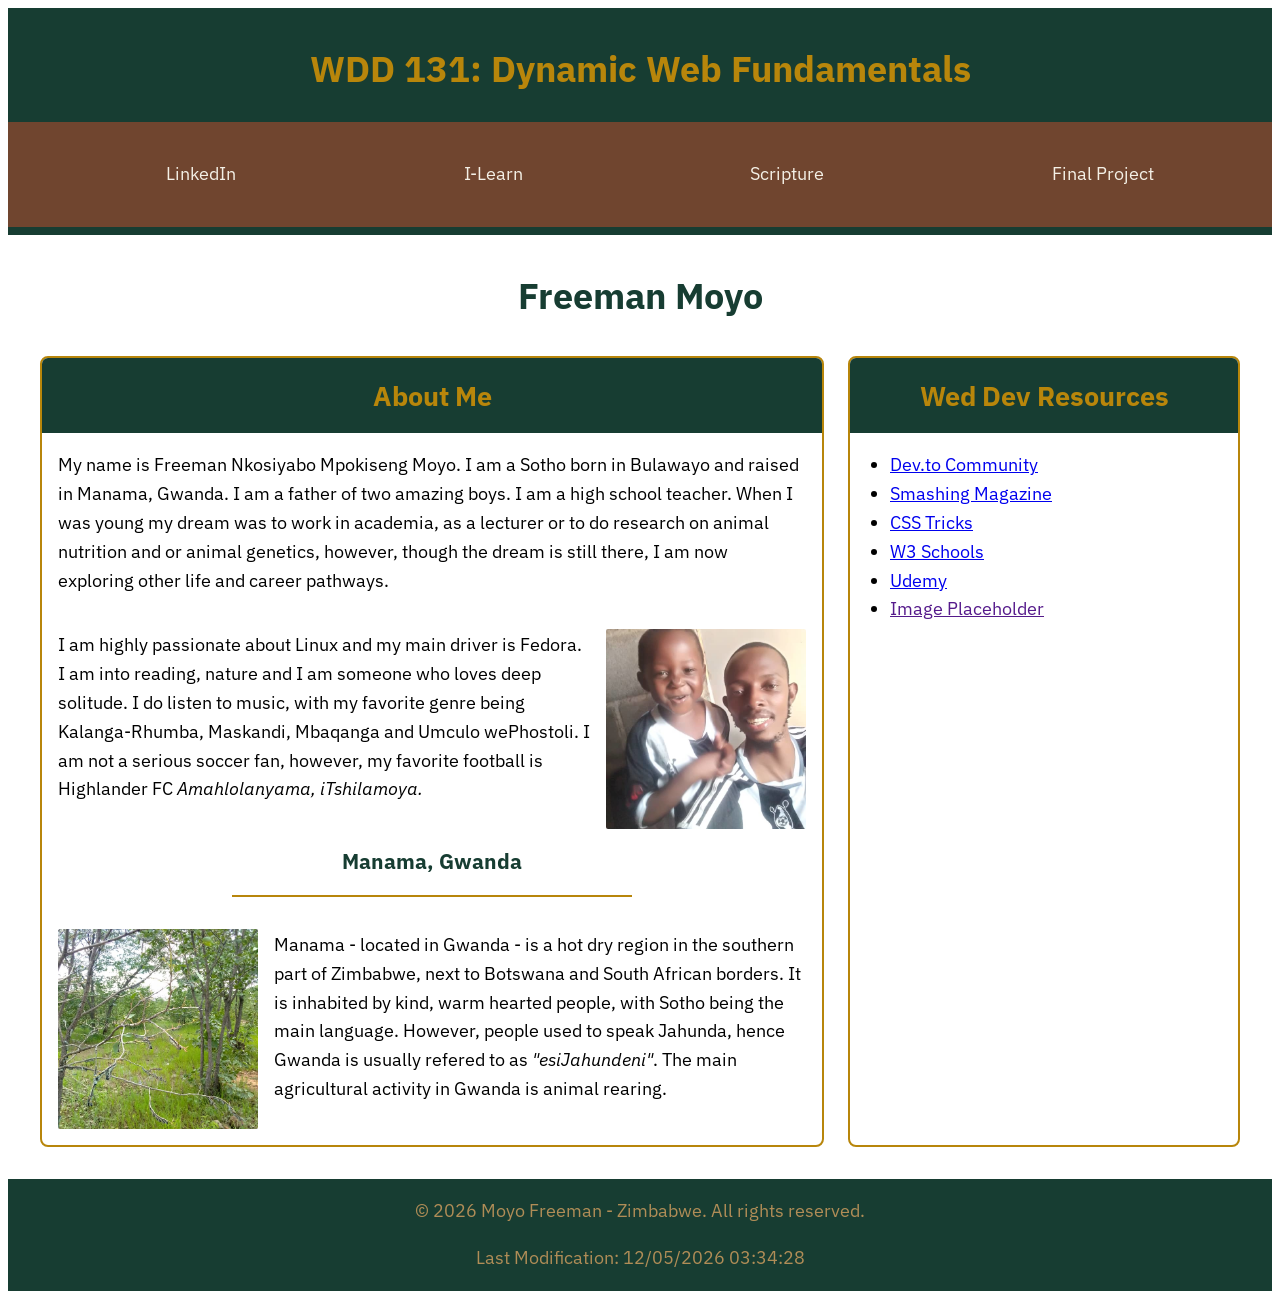
<file: index.html>
<!DOCTYPE html>
<html lang="en">

<head>
    <meta charset="UTF-8">
    <meta name="viewport" content="width=device-width, initial-scale=1.0">
    <link rel="preconnect" href="https://fonts.googleapis.com">
    <link rel="preconnect" href="https://fonts.gstatic.com" crossorigin>
    <link
        href="https://fonts.googleapis.com/css2?family=Cormorant+Garamond:ital,wght@0,300..700;1,300..700&family=IBM+Plex+Sans:ital,wght@0,100..700;1,100..700&display=swap"
        rel="stylesheet">
    <title>WDD 131 - Dynamic Web Fundamentals - Freeman Moyo</title>
    <meta name="author" content="Freeman Moyo">
    <meta name="description"
        content="WDD 131 Dynamic Web Fundamentals, my wdd131 course landing page, to demonstrate my prerequisite knowledge by applying HTML and CSS">
    
    <meta property="og:url" content="https://moyofreeman.github.io/wdd131/">
    <link rel="stylesheet" href="styles/base.css">
    <script src="scripts/getdates.js" defer></script>
</head>

<body>
    <header>
        <!-- <h1 contenteditable>WDD 131: Dynamic Web Fundamentals</h1> -->
        <span id="course-title">WDD 131: Dynamic Web Fundamentals</span>
        <nav class="navigation">
            <ul>
                <li><a href="https://www.linkedin.com/in/freemanmoyo/">LinkedIn</a></li>
                <li><a href="https://byupw.instructure.com/">I-Learn</a></li>
                <li><a href="https://www.churchofjesuschrist.org/study/scriptures">Scripture</a></li>
                <li><a href="">Final Project</a></li>
            </ul>
        </nav>
    </header>

    <main>
        <h1 id="toptext">Freeman Moyo</h1>
        <section class="card" id="leftcard">
            <h2 class="cardheader">About Me</h2>
            <p class="aboutme">My name is Freeman Nkosiyabo Mpokiseng Moyo. I am a Sotho born in Bulawayo and raised in
                Manama, Gwanda. I am a father of two amazing boys. I am a high school teacher. When I was young my dream
                was to work in academia, as a lecturer or to do research on animal nutrition and or animal genetics,
                however, though the dream is still there, I am now exploring other life and career pathways.</em></p>
            <div>
                <img id="imageme" class="aboutmeimage" src="images/aboutme.png" alt="Photo of Freeman">
                <p class="aboutme">I am highly passionate about Linux and my main driver is Fedora. I am into reading,
                    nature and I am someone who loves deep solitude. I do listen to music, with my favorite genre being
                    Kalanga-Rhumba, Maskandi, Mbaqanga and Umculo wePhostoli. I am not a serious soccer fan, however, my
                    favorite football is Highlander FC <em>Amahlolanyama, iTshilamoya.</em></p>
            </div>

            <h3 id="gwandahead">Manama, Gwanda</h3>
            <hr class="card-divider">
            <div>
                <img id="imagegwanda" class="aboutmeimage" src="images/aboutgwanda.png"
                    alt="Photo of Gwanda vegetation">
                <p id="gwandatext">Manama - located in Gwanda - is a hot dry region in the southern part of Zimbabwe,
                    next to Botswana and South African borders. It is inhabited by kind, warm hearted people, with Sotho
                    being the main language. However, people used to speak Jahunda, hence Gwanda is usually refered to
                    as <em>"esiJahundeni"</em>. The main agricultural activity in Gwanda is animal rearing.</p>

            </div>

        </section>
        <section class="card" id="rightcard">
            <h2 class="cardheader">Wed Dev Resources</h2>
            <ul>
                <li><a href="https://dev.to/">Dev.to Community</a></li>
                <li><a href="https://www.smashingmagazine.com/">Smashing Magazine</a></li>
                <li><a href="https://css-tricks.com/">CSS Tricks</a></li>
                <li><a href="https://www.w3schools.com/">W3 Schools</a></li>
                <li><a
                        href="https://www.udemy.com/?srsltid=AYCX9vJYKmhzTNHKmV74Q5gPiL6qBGZnXeNu8MbHEaTBcTyTEj32yIx-">Udemy</a>
                </li>
                <li><a href="">Image Placeholder</a></li>
            </ul>
        </section>
    </main>

    <footer>
        <p>&copy; <span id="year"></span> Moyo Freeman - Zimbabwe. All rights reserved.</p>
        <p id="lastModified"></p>
    </footer>
</body>

</html>
</file>
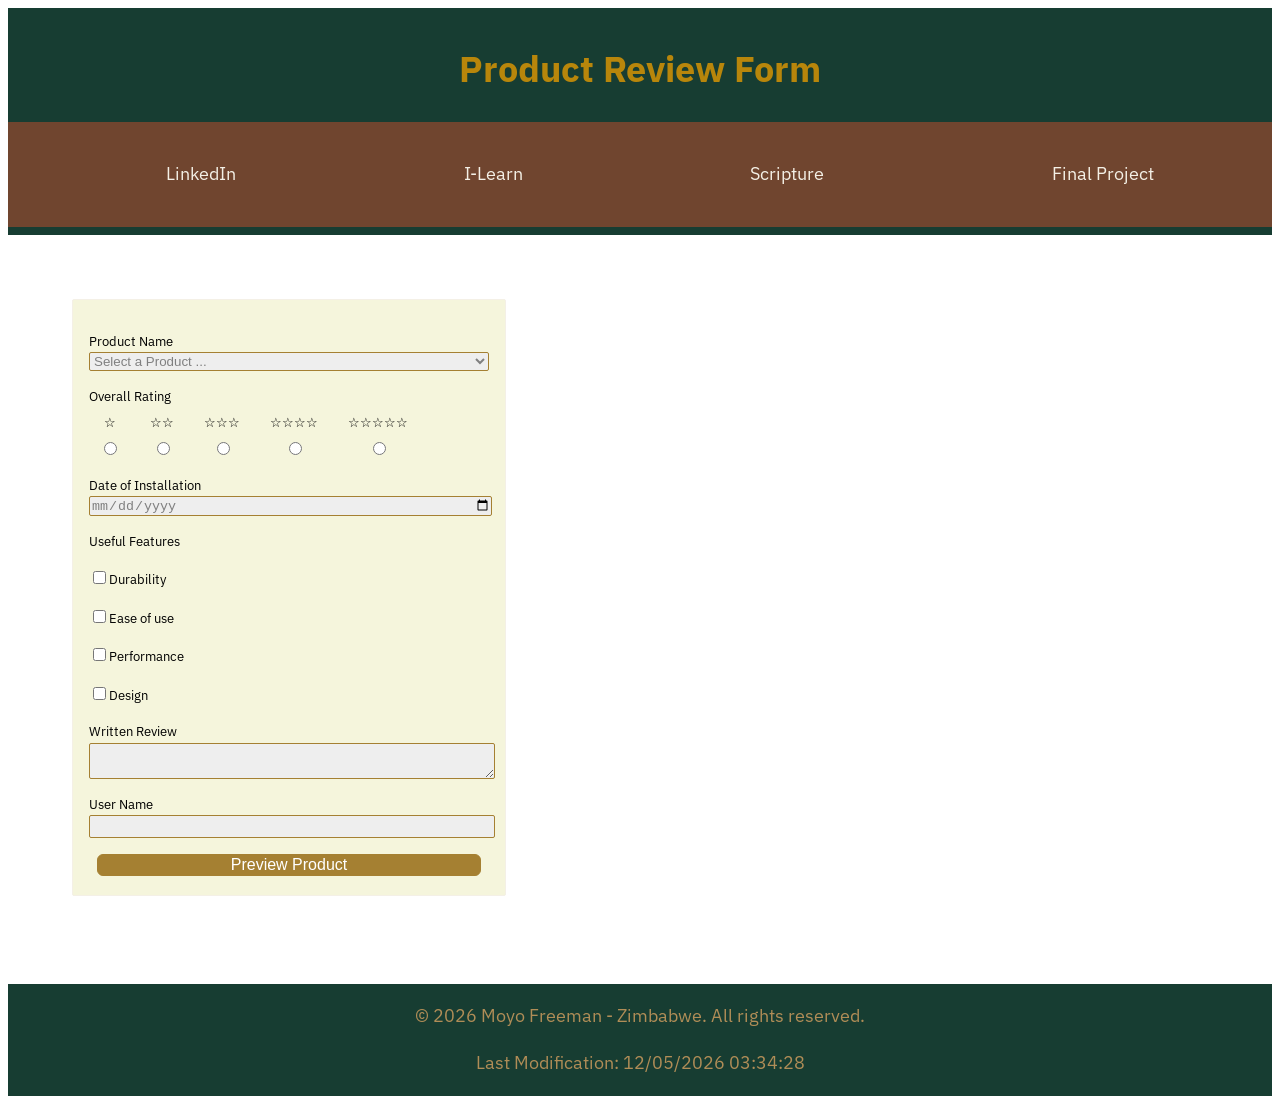
<file: form.html>
<!DOCTYPE html>
<html lang="en">

<head>
    <meta charset="UTF-8">
    <meta name="viewport" content="width=device-width, initial-scale=1.0">
    <link rel="preconnect" href="https://fonts.googleapis.com">
    <link rel="preconnect" href="https://fonts.gstatic.com" crossorigin>
    <link
        href="https://fonts.googleapis.com/css2?family=Cormorant+Garamond:ital,wght@0,300..700;1,300..700&family=IBM+Plex+Sans:ital,wght@0,100..700;1,100..700&display=swap"
        rel="stylesheet">
    <title>Product Review Page</title>
    <meta name="author" content="Freeman Moyo">
    <meta name="description"
        content="Submit a product review, rate its performance, record installation details, and share useful features and feedback.">

    <meta property="og:url" content="https://moyofreeman.github.io/wdd131/">
    <link rel="stylesheet" href="styles/base.css">
    <script src="scripts/getdates.js" defer></script>
    <script src="scripts/formscript.js" defer></script>
</head>

<body>
    <header>
        <!-- <h1 contenteditable>WDD 131: Dynamic Web Fundamentals</h1> -->
        <h1 id="course-title">Product Review Form</h1>
        <nav class="navigation">
            <ul>
                <li><a href="https://www.linkedin.com/in/freemanmoyo/">LinkedIn</a></li>
                <li><a href="https://byupw.instructure.com/">I-Learn</a></li>
                <li><a href="https://www.churchofjesuschrist.org/study/scriptures">Scripture</a></li>
                <li><a href="">Final Project</a></li>
            </ul>
        </nav>
    </header>
    <main>
        <form method="get" action="review.html" id="reviewform">
            <label for="productName">Product Name</label>
            <select id="productName" name="product" required>
                <option value="" disabled selected>Select a Product ...</option>

            </select>


            <label>Overall Rating</label>
            <div class="stars">
                <label for="onestar">
                    <input type="radio" id="onestar" name="stars" value="1" required>
                    <span>&star;</span>
                </label>
                <label for="twostar">
                    <input type="radio" id="twostar" name="stars" value="2" required>
                    <span>&star;&star;</span>
                </label>
                <label for="threestar">
                    <input type="radio" id="threestar" name="stars" value="3" required>
                    <span>&star;&star;&star;</span>
                </label>
                <label for="fourstar">
                    <input type="radio" id="fourstar" name="stars" value="4" required>
                    <span>&star;&star;&star;&star;</span>
                </label>
                <label for="fivestar">
                    <input type="radio" id="fivestar" name="stars" value="5" required>
                    <span>&star;&star;&star;&star;&star;</span>
                </label>
            </div>
            <label>Date of Installation<input type="date" id="date" name="date" required></label>

            <label>Useful Features</label>
            <label><input type="checkbox" name="durable" id="durable" value="yes">Durability</label>
            <label><input type="checkbox" name="ease" id="ease" value="yes">Ease of use</label>
            <label><input type="checkbox" name="performance" id="performance" value="yes">Performance</label>
            <label><input type="checkbox" name="design" id="design" value="yes">Design</label>

            <label for="review">Written Review</label>
            <textarea id="review" name="review"></textarea>

            <label>User Name<input type="text" id="username" name="username"></label>

            <input type="submit" id="submit" value="Preview Product">

        </form>
    </main>
    <footer>
        <p>&copy; <span id="year"></span> Moyo Freeman - Zimbabwe. All rights reserved.</p>
        <p id="lastModified"></p>
    </footer>
</body>

</html>
</file>
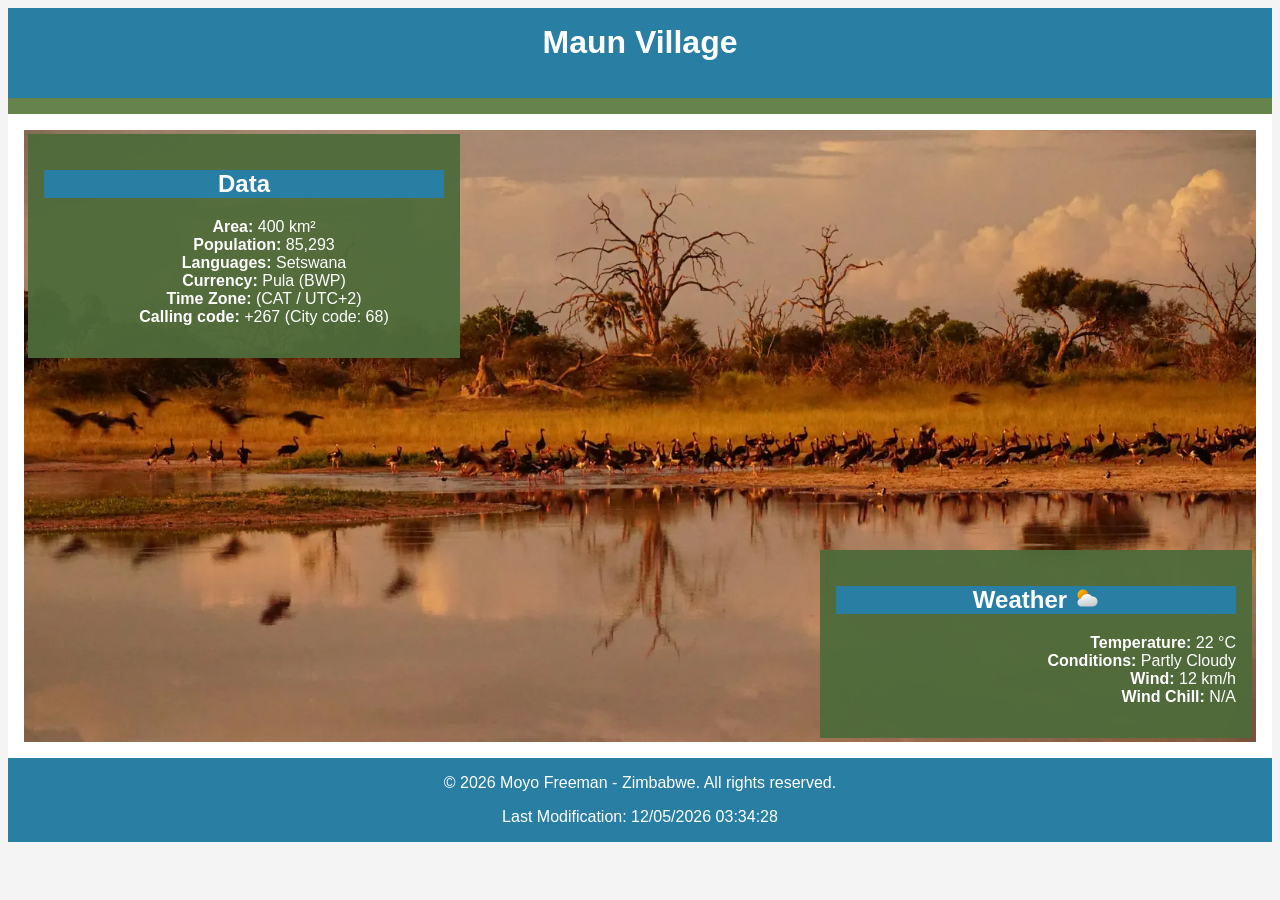
<file: place.html>
<!DOCTYPE html>
<html lang="en">
<head>
    <meta charset="UTF-8">
    <meta name="viewport" content="width=device-width, initial-scale=1.0">

    <title>Maun - Botswana</title>

    <meta name="author" content="Freeman Moyo">
    <meta name="description" content="Maun, Botswana: gateway to the Okavango Delta. Key facts about the village, including area, population, languages, currency and current weather.">

    <link rel="stylesheet" href="styles/place.css">

    <script src="scripts/place.js" defer></script>
    <script src="scripts/getdates.js" defer></script>
</head>
<body>
    <header>
        <h1>Maun Village</h1>
    </header>
    <main>

    <div id="heroimage">
  <picture>
    <source media="(max-width: 600px)"
            srcset="images/maun-small-400.webp 400w,
                    images/maun-small.webp 801w"
            sizes="100vw"
            width="801" height="1001">
    <img src="images/maun-large-1200.webp"
         srcset="images/maun-large-800.webp 800w,
                 images/maun-large-1200.webp 1200w,
                 images/maun-large-1600.webp 1600w"
         sizes="100vw"
         width="1200" height="595"
         fetchpriority="high"
         alt="Image of Maun, Okavango Delta at evening">
  </picture>
</div>




        
        <div id="data" class="information">
    <h2>Data</h2>
    <ul>
        <li><strong>Area:</strong> 400 km²</li>
        <li><strong>Population:</strong> 85,293</li>
        <li><strong>Languages:</strong> Setswana</li>
        <li><strong>Currency:</strong> Pula (BWP)</li>
        <li><strong>Time Zone:</strong> (CAT / UTC+2)</li>
        <li><strong>Calling code:</strong> +267 (City code: 68)</li>
    </ul>
</div>
        <div id="weather" class="information">
            <h2>Weather</h2>
            <picture>
                <source srcset="images/weather-small.svg" media="(max-width: 600px)">
                <img src="images/weather.svg" alt="Partly cloudy">
            </picture>
            
    <ul>
        <li><strong>Temperature:</strong> <span id="temp">22</span> &deg;C</li>
        <li><strong>Conditions:</strong> <span id="condition">Partly Cloudy</span></li>
        <li><strong>Wind:</strong> <span id="wind">12</span> km/h</li>
        <li><strong>Wind Chill:</strong> <span id="windchill">N/A</span></li>
    </ul>
</div>
    </main>
    <footer>
        <p>&copy; <span id="year"></span> Moyo Freeman - Zimbabwe. All rights reserved.</p>
        <p id="lastModified"></p>
    </footer>
</body>
</html>
</file>
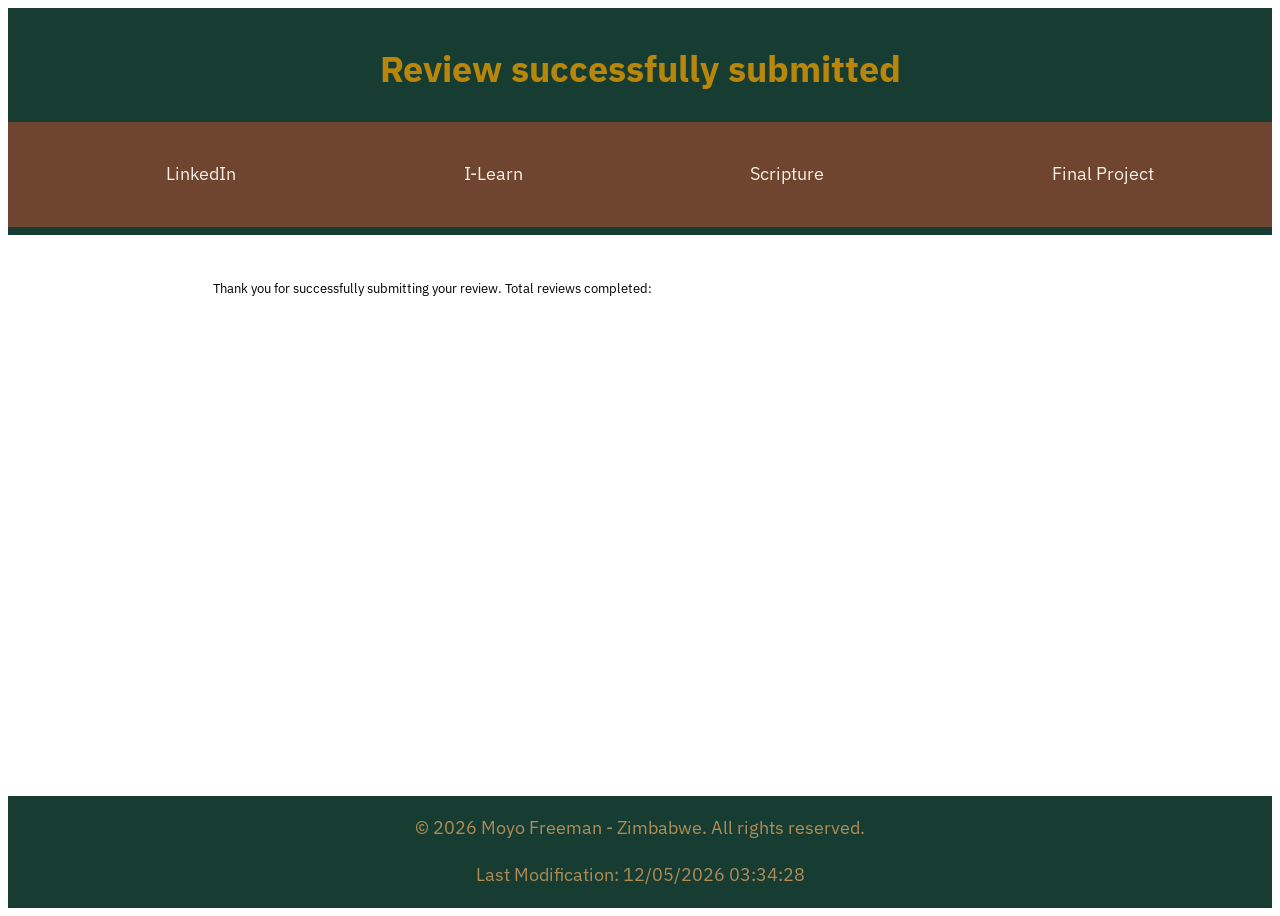
<file: review.html>
<!DOCTYPE html>
<html lang="en">

<head>
    <meta charset="UTF-8">
    <meta name="viewport" content="width=device-width, initial-scale=1.0">
    <link rel="preconnect" href="https://fonts.googleapis.com">
    <link rel="preconnect" href="https://fonts.gstatic.com" crossorigin>
    <link
        href="https://fonts.googleapis.com/css2?family=Cormorant+Garamond:ital,wght@0,300..700;1,300..700&family=IBM+Plex+Sans:ital,wght@0,100..700;1,100..700&display=swap"
        rel="stylesheet">
    <title>Product Review Page</title>
    <meta name="author" content="Freeman Moyo">
    <meta name="description" content="Product Review Form">

    <meta property="og:url" content="https://moyofreeman.github.io/wdd131/">
    <link rel="stylesheet" href="styles/base.css">
    <script src="scripts/getdates.js" defer></script>
    <script src="scripts/formscript.js" defer></script>
</head>

<body>
    <header>
        <!-- <h1 contenteditable>WDD 131: Dynamic Web Fundamentals</h1> -->
        <span id="course-title">Review successfully submitted</span>
        <nav class="navigation">
            <ul>
                <li><a href="https://www.linkedin.com/in/freemanmoyo/">LinkedIn</a></li>
                <li><a href="https://byupw.instructure.com/">I-Learn</a></li>
                <li><a href="https://www.churchofjesuschrist.org/study/scriptures">Scripture</a></li>
                <li><a href="">Final Project</a></li>
            </ul>
        </nav>
    </header>
    <main>
        <p id="reviewParagraph">Thank you for successfully submitting your review. Total reviews completed: <span
                id="reviews"></span></p>
    </main>
    <footer>
        <p>&copy; <span id="year"></span> Moyo Freeman - Zimbabwe. All rights reserved.</p>
        <p id="lastModified"></p>
    </footer>
</body>

</html>
</file>
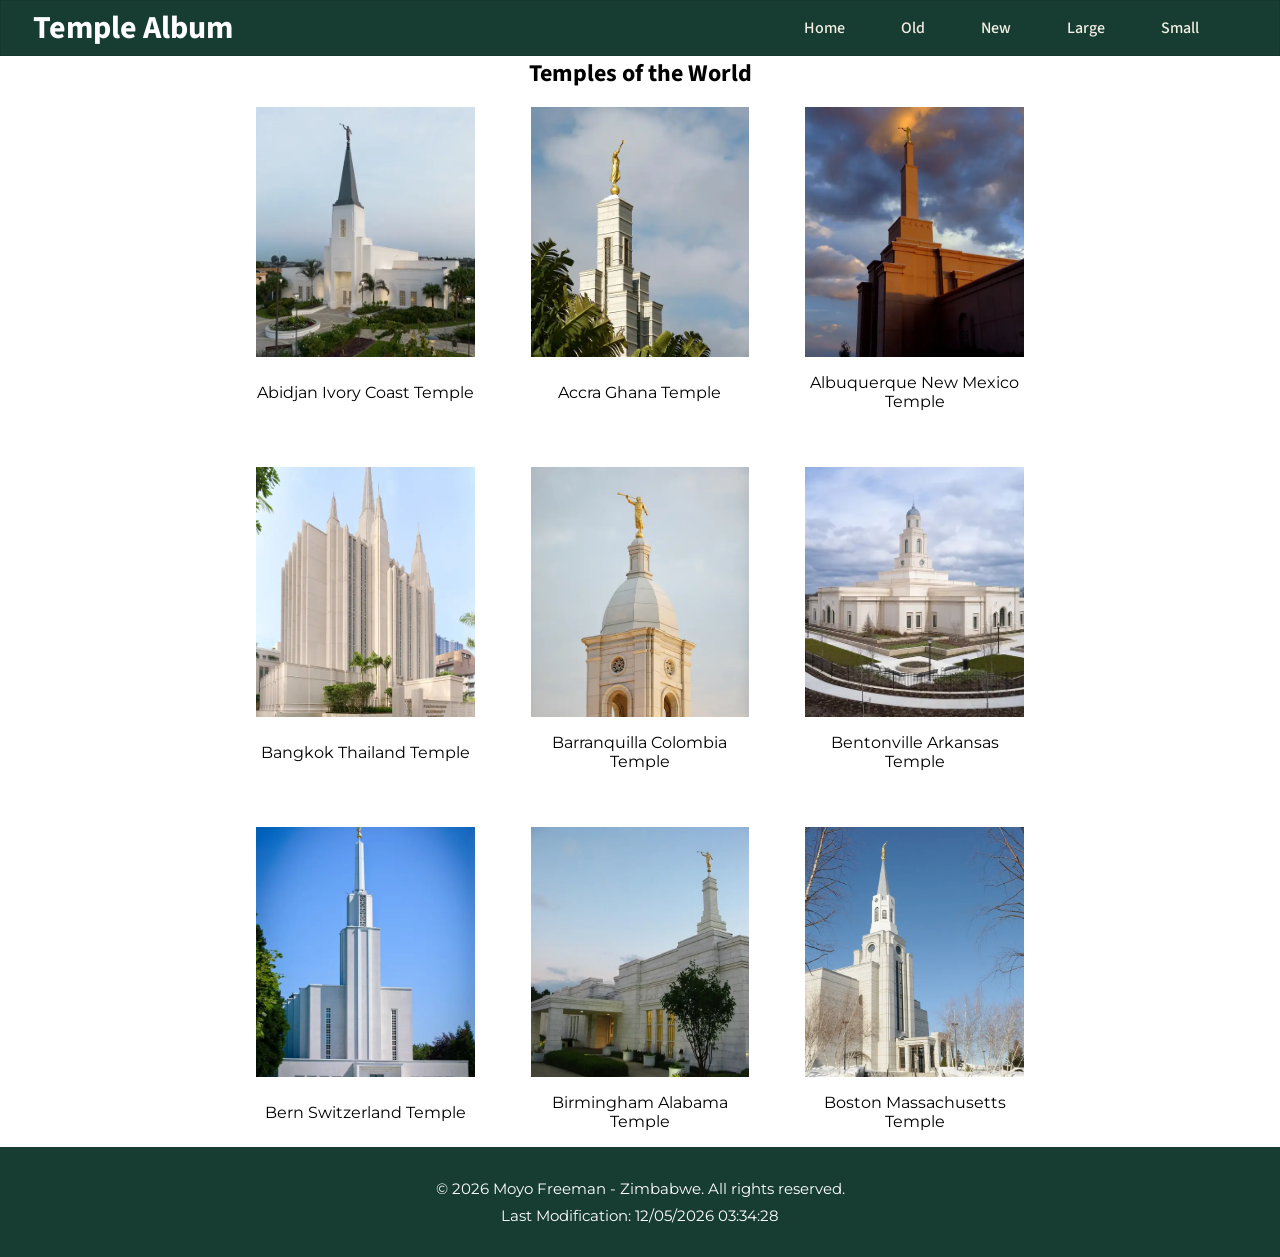
<file: temples.html>
<!DOCTYPE html>
<html lang="en">

<head>
    <meta charset="UTF-8">
    <meta name="viewport" content="width=device-width, initial-scale=1.0">
    <link rel="preconnect" href="https://fonts.googleapis.com">
    <link rel="preconnect" href="https://fonts.gstatic.com" crossorigin>

    <link
        href="https://fonts.googleapis.com/css2?family=Montserrat:wght@400;500;600;700&family=Source+Sans+3:wght@400;500;600;700&display=swap"
        rel="stylesheet">


    <link rel="stylesheet" href="styles/temples.css">
    <link rel="stylesheet" href="styles/temples-large.css">
    <title>Temple Album</title>
    <meta name="description" content="Explore a collection of Latter-day Saint temples from around the world, showcasing their unique architectural beauty and structures across different continents.">
    <meta name="author" content="Freeman Moyo">

    <script src="scripts/temples.js" defer></script>
    <script src="scripts/getdates.js" defer></script>
</head>

<body>
    <header>
        <h1>Temple Album</h1>
        <button id="menu-button" aria-label="Open Menu">&#9776;</button>
        <nav class="navbar">
            <ul class="nav-links">
                <li><a href="temples.html" class="active">Home</a></li>
                <li><a href="#">Old</a></li>
                <li><a href="#">New</a></li>
                <li><a href="#">Large</a></li>
                <li><a href="#">Small</a></li>
            </ul>
        </nav>
    </header>

    <main>
        <h2>Temples of the World</h2>
        <div id="temples">

        <figure>
            <img src="images/abidjan_ivory_coast.webp" alt="Abidjan Ivory Coast Temple">
            <figcaption>Abidjan Ivory Coast Temple</figcaption>
        </figure>

        <figure>
            <img src="images/accra_ghana.webp" alt="Accra Ghana Temple">
            <figcaption>Accra Ghana Temple</figcaption>
        </figure>

        <figure>
            <img src="images/albuquerque.webp" alt="Albuquerque New Mexico Temple">
            <figcaption>Albuquerque New Mexico Temple</figcaption>
        </figure>

        <figure>
            <img src="images/bangkok_thailand.webp" alt="Bangkok Thailand Temple">
            <figcaption>Bangkok Thailand Temple</figcaption>
        </figure>

        <figure>
            <img src="images/barranquilla_colombia.webp" alt="Barranquilla Colombia Temple">
            <figcaption>Barranquilla Colombia Temple</figcaption>
        </figure>

        <figure>
            <img src="images/bentonville_arkansas.webp" alt="Bentonville Arkansas Temple">
            <figcaption>Bentonville Arkansas Temple</figcaption>
        </figure>

        <figure>
            <img src="images/bern_switzerland.webp" alt="Bern Switzerland Temple">
            <figcaption>Bern Switzerland Temple</figcaption>
        </figure>

        <figure>
            <img src="images/birmingham.webp" alt="Birmingham Alabama Temple">
            <figcaption>Birmingham Alabama Temple</figcaption>
        </figure>

        <figure>
            <img src="images/boston.webp" alt="Boston Massachusetts Temple">
            <figcaption>Boston Massachusetts Temple</figcaption>
        </figure>
        </div>
    </main>

    <footer>
        <p>&copy; <span id="year"></span> Moyo Freeman - Zimbabwe. All rights reserved.</p>
        <p id="lastModified"></p>
    </footer>
</body>

</html>
</file>
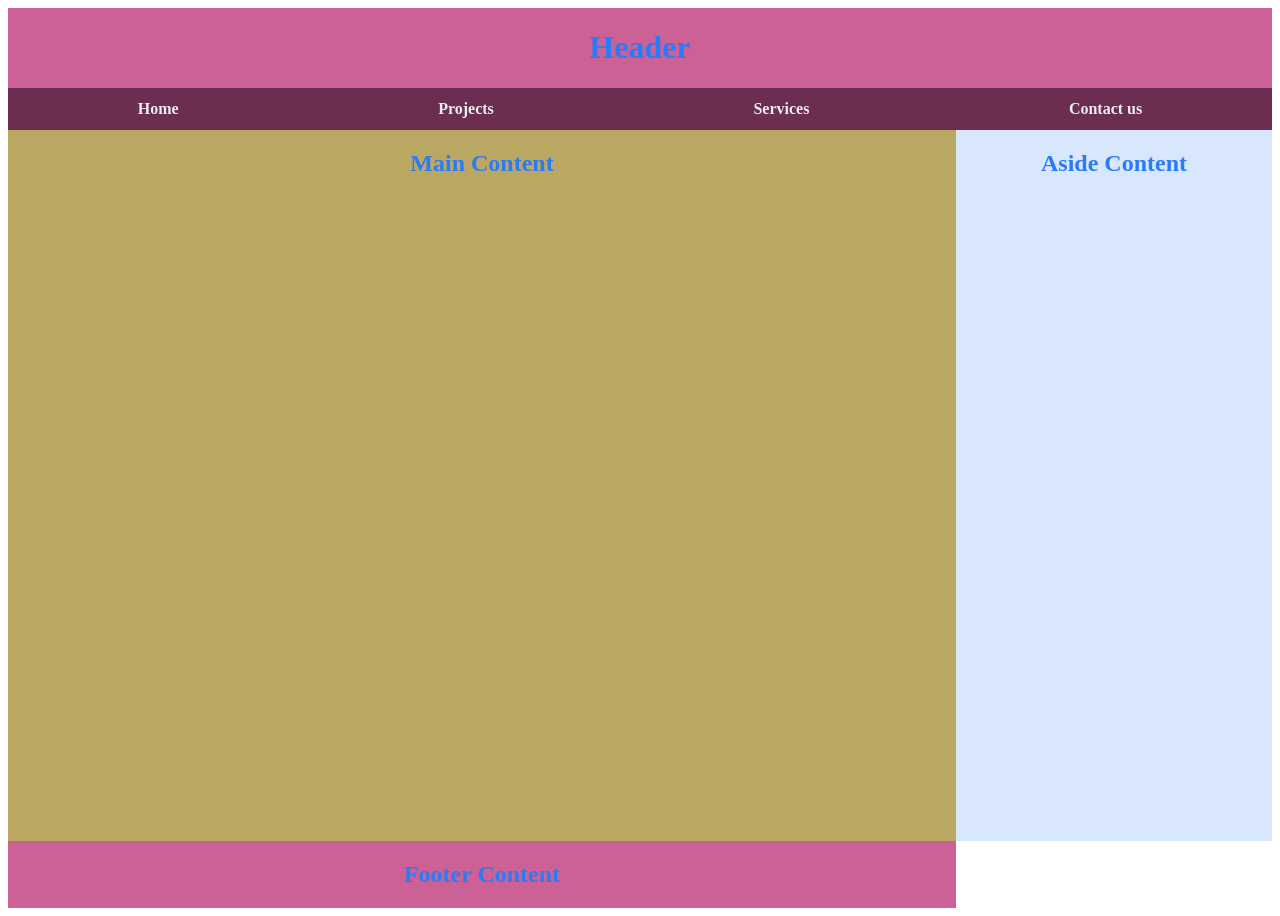
<file: week01/basic-layout.html>
<!DOCTYPE html>
<html lang="en">

<head>
    <meta charset="UTF-8">
    <meta name="viewport" content="width=device-width, initial-scale=1.0">
    <link rel="stylesheet" href="styles/layout.css">
    <title>Freeman Moyo WDD131</title>
</head>

<body>
    <!-- 1. header  -->
    <header>
        <h1 contenteditable>Header</h1>
    </header>

    <!-- 2. section links -->
    <nav>
        <ul class="navigation">
            <li><a href="#" title="Home">Home</a></li>
            <li><a href="#" title="">Projects</a></li>
            <li><a href="#" title="">Services</a></li>
            <li><a href="#" title="">Contact us</a></li>
        </ul>
    </nav>

    
    <main contenteditable>
        <h2>Main Content</h2>
    </main>
    <div class="aside-sidebar" contenteditable>
        <h2>Aside Content</h2>
    </div>
    <footer contenteditable>
        <h2>Footer Content</h2>
    </footer>
</body>

</html>
</file>
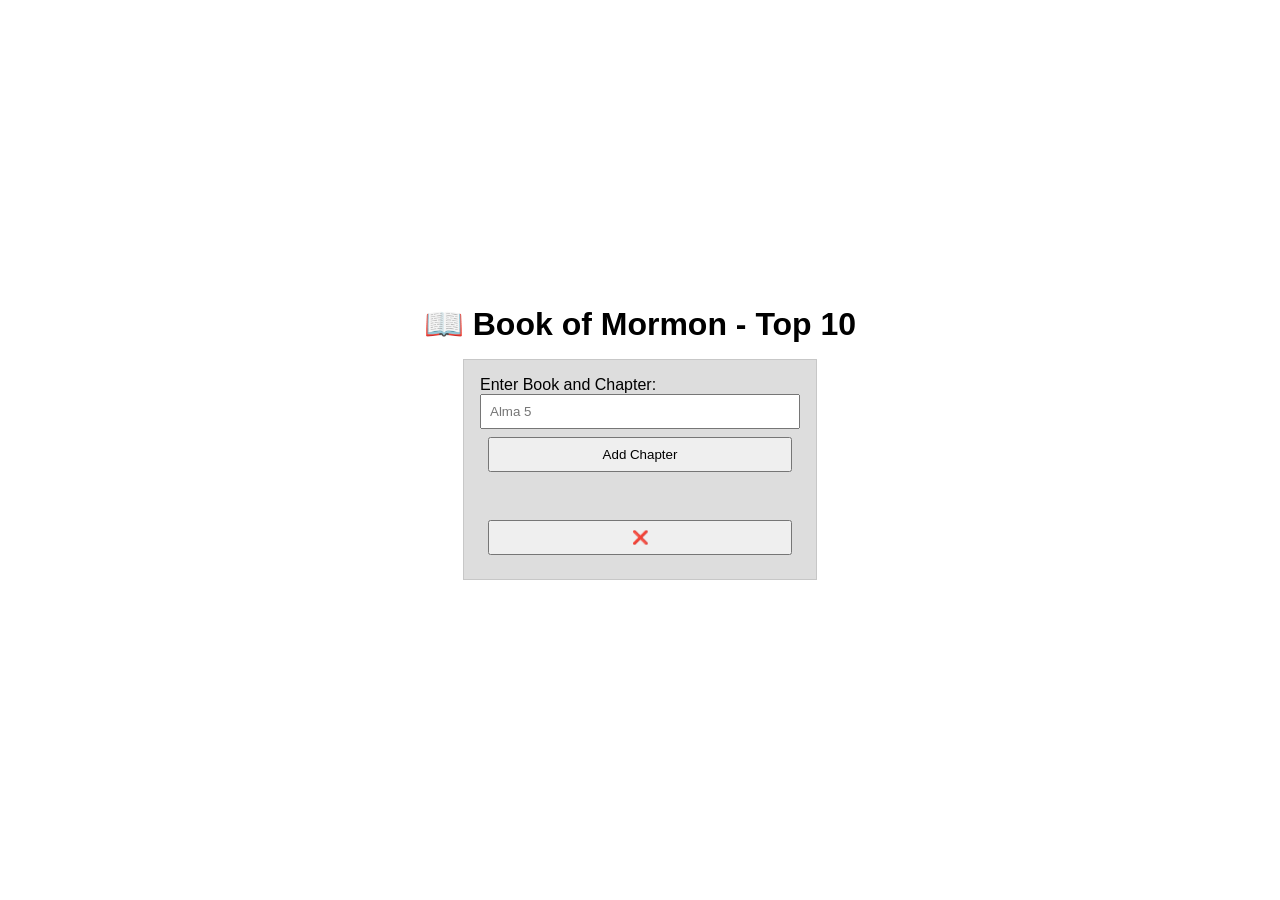
<file: week02/bot.html>
<!DOCTYPE html>
<html lang="en">
<head>
    <meta charset="UTF-8">
    <meta name="viewport" content="width=device-width, initial-scale=1.0">
    <title>Book  of Mormon - Top 10</title>
    <link rel="stylesheet" href="styles/style.css">
    <script src="scripts/script.js"></script>
</head>
<body>
    <h1>📖 Book of Mormon - Top 10</h1>
<main>
	<label for="favchap">Enter Book and Chapter: </label>
	<input type="text" id="favchap" placeholder="Alma 5">
	<button type="submit">Add Chapter</button>
	<ul id="list"></ul>
    <button aria-label="Close" id="close-button">❌</button>
</main>
</body>
</html>
</file>
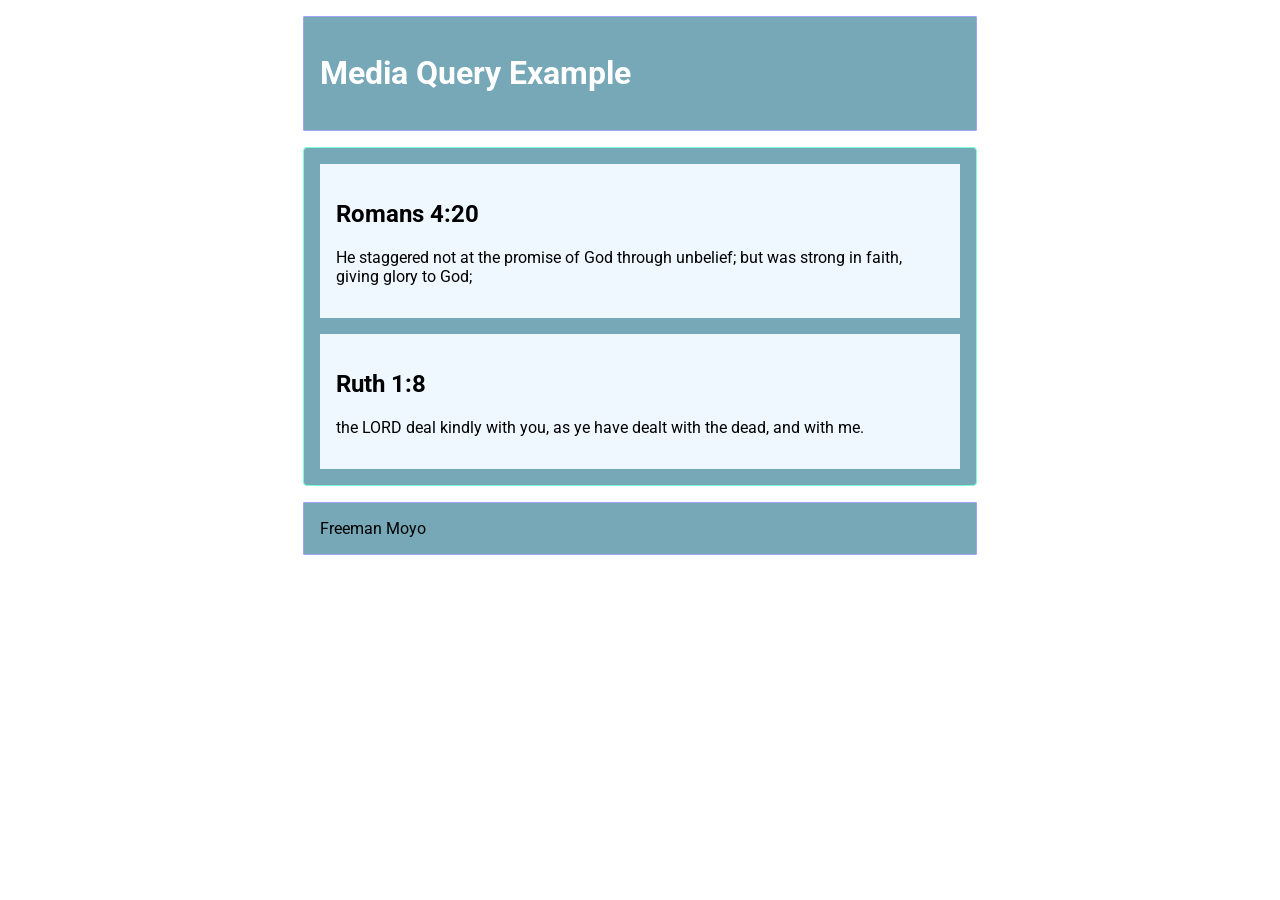
<file: week02/media-query.html>
<!DOCTYPE html>
<html lang="en">
<head>
    <meta charset="UTF-8">
    <meta name="viewport" content="width=device-width, initial-scale=1.0">
    <title>W02 Learning Activity: CSS Media Queries</title>
    <link rel="preconnect" href="https://fonts.googleapis.com">
    <link rel="preconnect" href="https://fonts.gstatic.com" crossorigin>
    <link href="https://fonts.googleapis.com/css2?family=Roboto:ital,wght@0,100..900;1,100..900&display=swap" rel="stylesheet">
    <meta name="author" content="Freeman Moyo">
    <meta name="description" content="Learning Activity: CSS Media Queries">
    <link rel="stylesheet" href="styles/media-query-large.css">
    <link rel="stylesheet" href="styles/media-query.css">
</head>
<body>
    <header>
        <h1>Media Query Example</h1>
    </header>
    <main>
        <section>
            <h2>Romans 4:20</h2>
            <p>He staggered not at the promise of God through unbelief; but was strong in faith, giving glory to God;</p>
        </section>
        <section>
            <h2>Ruth 1:8</h2>
            <p>the LORD deal kindly with you, as ye have dealt with the dead, and with me.</p>
        </section>
    </main>
    <footer>
        Freeman Moyo
    </footer>
</body>
</html>
</file>
<file: styles/base.css>
body {
    display: grid;
    min-height: 100vh;
    grid-template-rows: auto 1fr auto;
    grid-template-columns: 3fr 1fr;
    font-family: "IBM Plex Sans", sans-serif;
    font-size: 1.125rem;
    /* 18px */
    line-height: 1.6;
}

h1,
h2,
h3 {
    font-family: "IBM Plex Sans", sans-serif;

}

header,
footer,
main {
    grid-column: 1/3;
}

header h1,
footer h1,
nav,
main h1 {
    text-align: center;
}

/* =====================================================================================*HEADER*/

header {
    background-color: #173D32;
    color: #ffffff;
    padding: 0.5rem 0;


}

.navigation {
    background-color: #70452F;
    color: #F4F0E6;
    margin: 0;
    display: block;
    padding: 0.25rem 0.25rem;
    /* font-size: 1.1rem; */

}

.navigation a {
    color: #F4F0E6;
    text-decoration: none;
    /* Removes the default underline */
    display: block;
    /* Makes the link fill the list item area */
    padding: 1rem;
    /* Gives the navigation bar its height and spacing */

}

.navigation a:hover {
    background-color: #553322;
    color: #F4F0E6;
    /* Brightens text slightly */
}

.navigation ul {
    list-style: none;
    display: flex;
    /* This turns on flexbox to put items side-by-side */
    flex-wrap: wrap;
}

.navigation li {
    flex: 1 1 auto;
    /* For items to grow and shrink side-by-side */
    text-align: center;
}

/* =====================================================================================*BODY*/
#course-title {
    display: block;
    text-align: center;
    font-size: 2em;
    font-weight: bold;
    margin: 0.67em 0;
    color: #b8860b;
    /* color: #F4F0E6; */
}

main {
    /*background-color: #F4F0E6;*/
    display: grid;
    grid-template-rows: auto 1fr;
    grid-template-columns: 2fr 1fr;
    gap: 1.5rem;
    padding: 2rem;
    /* grid-template-rows: 1 auto; <------------i removed this, it messes my page--------> */
}

main h1,
main h2,
main h3 {
    color: #173D32;
}

#toptext {
    grid-column: 1/3;
    text-align: center;
    margin: 0;
    margin-bottom: 0.5rem;
}

.card {
    min-height: 250px;
    border: 2px solid #b8860b;
    padding: 0;
    box-sizing: border-box;
    border-radius: 8px;
    overflow: hidden;
    display: flex;
    flex-direction: column;
    padding: 0;
    
    margin-top: 0;
}

.card  p {                          /*ngizenzele ngedwa*/
    padding-left: 1rem;
    padding-right: 1rem;
}

.cardheader {
    text-align: center;
    background-color: #173D32;
    /* color: #B08D57; */
    margin: 0;
    padding: 1rem;
    color: #b8860b;
    /* color: #F4F0E6; */
}

.aboutmeimage {
    width: 200px;
    height: 200px;
    border-radius: 1%;
    object-fit: cover;
    margin: 1rem;
}

#imageme {
    float: right;
}

#imagegwanda {
    float: left;
}

.card-divider {
    border: none;
    height: 2px;
    background-color: #b8860b;
    width: 85%;
    max-width: 400px;
    margin: 1rem auto;
}

/* =====================================================================================*LEFT CARD*/
#leftcard {
    grid-column: 1/2;
}

#gwandahead {
    text-align: center;
    margin: 0;
    padding: 0;
}

/* =====================================================================================*RIGHT CARD*/
#rightcard {
    grid-column: 2/3;
}

#reviewform {
    border: 1px solid #F4F0E6;
    background-color: beige;
    border-radius: 2px;
    width: 100%;
    max-width: 400px;
    margin: 2rem;
    padding: 1rem;
}

#reviewform label {
    display: block;
    font-size: 0.8rem;
    padding-top: 1rem;
}


#reviewform .stars {
    display: flex;
    gap: 10px;
}

#reviewform .stars label {
    display: flex;
    flex-direction: column-reverse;
    align-items: center;
    gap: 6px;

    padding: 5px 10px;
    cursor: pointer;
}

@media (max-width: 400px) {
  #reviewform .stars {
    display: block;

  }

    #reviewform .stars label {
    display: flex;
    flex-direction: row;
}
}

#reviewform input[type='text'],
#reviewform select,
#reviewform input[type='date'],
#reviewform textarea {
    background-color: #eee;
    display: block;
    border: 1px solid #a58032;
    border-radius: 2px;
    color: grey;
    max-width: 400px;
    width: 100%;
}

 #username {
        min-height: 1.2rem;
    }


#reviewform radio,
#reviewform checkbox {
    border: 2px solid beige;
    margin-right: 6px;
}

#reviewform input[type=submit] {
    border: 1px #a58032 solid;
    margin-right: 6px;
    max-width: 400px;
    width: 96%;
    margin: 1rem 2% 0 2%;
    background-color: #a58032;
    color: white;
    border-radius: 6px;
    font-size: 1rem;
}

#reviewParagraph {
    text-align: center;
    font-size: 0.8rem;
}

/* =====================================================================================*FOOTER*/

footer {
    background-color: #173D32;
    color: #B08D57;
    text-align: center;
}

/*
.cormorant-garamond-<uniquifier> {
  font-family: "Cormorant Garamond", serif;
  font-optical-sizing: auto;
  font-weight: <weight>;
  font-style: normal;
}



.ibm-plex-sans-<uniquifier> {
  font-family: "IBM Plex Sans", sans-serif;
  font-optical-sizing: auto;
  font-weight: <weight>;
  font-style: normal;
  font-variation-settings:
    "width" 100;
}
    */
</file>
<file: styles/place.css>
:root {
    color-scheme: light;
}


body {
    font-family: Arial, sans-serif;
    background-color: #f4f4f4;
    flex-direction: column;
    align-items: center;
}

header,
footer,
main {
    align-content: center;
    background-color: #287FA3;
    color: white;
    text-align: center;
    box-sizing: border-box;
}

header {
    border-bottom: #66834B solid 1rem;
}

header h1 {
    color: white;
}

main {
    width: 100%;
    margin: 0 auto;
    background-color: white;
    display: grid;
    grid-template-rows: 1fr auto;
    column-gap: 1rem;
    padding: 1rem;
}

main picture {
    max-width: 100%;
    height: auto;
    display: block;
}

#heroimage picture img {
    width: 100%;
    height: auto;
    display: block;
}

.information {
    padding: 1rem;
    margin: 1rem;
    color: white;
    text-align: center;
    background-color: #4F6B3A;
}

li {
    list-style: none;
    padding-left: 0;
}

@media screen and (min-width: 600px) {
    header {
        display: block;
        width: 100%;
        padding: 0;
        margin: 0;
    }

    header h1 {
        padding-bottom: 1rem;
        padding-top: 1rem;
        margin-top: 0;
    }

    main {
        position: relative;
        background-color: white;
        width: 100%;
        display: grid;
        margin: 0;
        padding: 1rem;
    }

    #heroimage picture {
        display: block;
        width: 100%;
        height: auto;
    }

    #heroimage img {
        display: block;
        width: 100%;
        height: auto;
    }

    .information {
        position: absolute;
        width: 400px;
        margin: 0;
        background-color: rgba(79, 107, 58, 0.95);
    }

    .information h2 {
        background-color: #287FA3;
    }

    #data {
        top: 20px;
        left: 20px;
        text-align: center;
    }

    #weather {
        bottom: 20px;
        right: 20px;
        text-align: right;
    }

    #weather picture {
        display: none;
    }

    #weather h2 {
        display: flex;
        justify-content: center;
        gap: 0.5rem;
    }

    #weather h2::after {
        content: "";
        display: inline-block;
        width: 24px;
        height: 24px;
        background-image: url('../images/weather.svg');
        background-size: contain;
        background-repeat: no-repeat;
        background-position: center;
    }
}
</file>
<file: styles/temples.css>
/* ================================
   COLOR VARIABLES
================================ */

:root {
    /* Primary colors */
    --primary-color: #173D32;
    --secondary-color: #70452F;
    --hover-color: #553322;

    /* Text colors */
    --text-color: #000000;
    --light-text-color: #F4F0E6;
    --white-color: #FFFFFF;
    --active-color: #B8860B;

    /* Transparent colors (RGBA) */
    --border-color: rgba(0, 0, 0, 0.1);
    --shadow-color: rgba(0, 0, 0, 0.2);
    --overlay-color: rgba(23, 61, 50, 0.5);
}


/* ================================
   GENERAL STYLING
================================ */

* {
    margin: 0;
    padding: 0;
    box-sizing: border-box;
}

body {
    font-family: "Montserrat", sans-serif;
    background-color: var(--white-color);
    color: var(--text-color);
}


/* ================================
   MOBILE HEADER
================================ */

header {
    background-color: var(--primary-color);
    color: var(--white-color);
    display: grid;
    grid-template-columns: auto auto;
    align-items: center;
    justify-content: space-between;
    grid-gap: 1rem;
    padding: 20px;
    border: 1px solid var(--border-color);
    /* box-shadow: 0 0 30px var(--shadow-color); */
}

header,
main {
    margin: 0 auto;
}


/* ================================
   HEADINGS
================================ */

h1,
h2,
h3,
h4,
nav {
    font-family: "Source Sans 3", sans-serif;
    text-align: center;
}


/* ================================
   HAMBURGER BUTTON
================================ */

#menu-button {
    font-size: 1.8rem;
    background: none;
    border: none;
    color: var(--white-color);
    cursor: pointer;
    justify-self: end;
    padding: 0.5rem;
}


/* ================================
   NAVIGATION
================================ */

.navbar {
    background-color: var(--secondary-color);
    grid-column: 1 / 3;
}

.nav-links {
    display: none;
    flex-direction: column;
    list-style: none;
}

/* Toggled open state via JavaScript */

.nav-links.open {
    display: flex;
}

.nav-links a {
    display: block;
    position: relative;
    text-decoration: none;
    color: var(--light-text-color);
    font-weight: 500;
    padding: 1rem;
    text-align: center;
}

.nav-links a:hover {
    color: var(--light-text-color);
    text-decoration: underline double;
    background-color: var(--hover-color);
}


/* ================================
   ACTIVE NAVIGATION LINK
================================ */

.active {
    color: var(--active-color);
}


/* ================================
   MAIN CONTENT
================================ */

main {
    max-width: 800px;
    margin: 0 auto;
    display: grid;
    grid-template-columns: 1fr;
    background-color: var(--white-color);
}

main figure {
    display: grid;
    width: 100%;
    grid-template-columns: 1fr;
    padding: 1rem;
    row-gap: 1rem;
    text-align: center;
    height: auto;
}

main figure img {
    display: block;
    width: 100%;
    max-width: 600px;
}


/* ================================
   FOOTER
================================ */

footer {
    background-color: var(--primary-color);
    color: var(--white-color);
    text-align: center;
    padding: 2rem 1rem;
    font-size: 0.95rem;
    display: grid;
    gap: 0.5rem;
}
</file>
<file: styles/temples-large.css>
/* ================================
   DESKTOP VIEW
================================ */

@media (min-width: 768px) {

    /* HAMBURGER BUTTON */

    #menu-button {
        display: none;
    }


    /* HEADER */

    header {
        display: flex;
        align-items: center;
        justify-content: space-between;
        padding: 0 2rem;
    }


    /* NAVIGATION */

    .navbar {
        background-color: transparent;
        grid-column: auto;
        padding-right: 2rem;
    }

    .nav-links {
        display: flex;
        flex-direction: row;
        justify-content: flex-end;
        gap: 1.5rem;
    }

    .nav-links a {
        flex: 1 1 100%;
        color: var(--light-text-color);
    }

    .nav-links a:hover {
        color: var(--light-text-color);
        background-color: var(--hover-color);
    }


    /* MAIN CONTENT */

    main {
        max-width: 800px;
    }


    /* TEMPLES GRID */

    #temples {
        display: grid;
        grid-template-columns: repeat(auto-fit, minmax(250px, 1fr));
        gap: 1.5rem;
        max-width: 1000px;
        margin: 0 auto;
    }

    main figure {
        text-align: center;
        margin: 0;
    }

    main figure img {
        width: 100%;
        height: 250px;
        object-fit: cover;
        display: block;
    }

}
</file>
<file: week01/styles/layout.css>
/*====================================== MAIN PAGE ================================= */

/*
* {
	margin: 0;
	padding: 0;
}

*/

body {
	display: grid;
  	height: 100vh;
  	grid-template-rows: auto auto 1fr auto;
	grid-template-columns: 3fr 1fr;
}

header, nav, footer main {
  grid-column: 1 / 3; /* Spans from column line 1 to line 3 (both columns) */
}
/*==================================== HEADER SEC ================================= */

header {
	background-color: #CC6195;

}

header h1 {
	text-align: center;
	color: #2a7bfa;
	
}

/*================================= NAVIGATION BAR ================================= */

.navigation {
    list-style: none;
    display: flex;         /* This turns on flexbox to put items side-by-side */
    flex-wrap: wrap;       /* Wraps items if the screen gets too small */
    /* background-color: #000; */
	background-color: #6B2D50; /* Matches your header and footer */
    margin: 0;
    padding: 0;
}

.navigation li {
	flex: 1 1 auto;        /* Allows the items to grow and shrink side-by-side */
    text-align: center;    /* Centers the text inside each tab */
}

.navigation a {
	font-weight: 700;
	display: block;
	color: #eee;
	padding: 0.75rem;
	text-decoration: none;
	text-align: center;
}

/*====================================== LEFT SEC ================================= */
main {
	grid-column: 1 / 2;
	background-color: #BAA762;
}

main h2 {
	text-align: center;
	color: #2a7bfa;
}


/*====================================== RIGHT SEC ================================= */
.aside-sidebar {
	grid-column: 2 / 3;
	background-color: #d8e7fe;
}

.aside-sidebar h2 {
	text-align: center;
	color: #2a7bfa;
}

/*===================================== FOOTER SEC ================================= */

footer {
	background-color: #CC6195;

}

footer h2 {
	text-align: center;
	color: #2a7bfa;
}
</file>
<file: week02/styles/style.css>
* {
	margin: 0;
	padding: 0;
}

body {
	height: 100vh;
	display: flex;
	flex-direction: column;
	align-items: center;
	justify-content: center;
	font-family: Acme, Arial, sans-serif;
}

h1 {
	font-size: 1.5rem;
}

main {
	margin: 1rem auto;
	border: 1px solid rgb(0 0 0 / 0.1);
	padding: 1rem;
	background-color: #ddd;
	display: flex;
	flex-direction: column;
}

input,
button {
	padding: 0.5rem;
}

button {
	margin: 0.5rem;
}

.delete {
	width: fit-content;
}

.input {
	display: flex;
	gap: 1rem;
}

.list {
	padding: 0.5rem;
}

ul {
	margin: 1rem;
	list-style: none;
}

li {
	display: flex;
	align-items: center;
	justify-content: space-between;
}

@media only screen and (min-width: 32.5em) {
	h1 {
		font-size: 2rem;
	}

	main {
		width: 320px;
	}
}
</file>
<file: week02/styles/media-query-large.css>
@media screen and (min-width: 500px) {
    header {
        background-color: black;
        color: white;
    }   
    
    main {
        display: grid;
        grid-column-template: 1fr 1fr;
    }
}


/* Within that media query, change the header to a black background with white text.
Change the main element to display two columns of equal size.  */
</file>
<file: week02/styles/media-query.css>
/* Style the document as shown in the example screenshots below.

    media-query.css
        Do not include a media query.
        Apply the Roboto font in the body rule.
        The header, main, and footer
            each have a maximum width of 640 pixels
            are centered on the page using margin: 1rem auto
            include a faint border
            use appropriate padding
            have a blueish background color of your choice

        Remember that you can combine these three selectors into one rule or create a class that contains these common CSS declarations.
        Declare the main element as a CSS grid with one column and a gap of 1rem.

        If you had a question to pose to the class in Microsoft Teams Week 02 Forum channel, use specific and descriptive language. For example, "I have a question about media-query assignment part 5.1.4. I do not know how to set the main element grid to one column with a 1rem gap."
        Declare the section elements to also have padding and a lighter or white background.
    Check Your Understanding */
body {
    font-family: 'Roboto', sans-serif;
    /* padding: 1rem; */
}
header, main, footer {
    max-width: 640px;
    /* align-items: center; */
    margin: 1rem auto;
    padding: 1rem;
    border: solid 0.5px rgb(163, 163, 245);
    border-radius: 1px;
    background-color: #76a8b7;
}

main {
    display: grid;
    grid-template-columns: 1fr;
    /* grid-template-rows: 1fr; */
    /* gap: 1rem; */
    grid-gap: 1rem;
    border-style: solid 4px;
    border-color: aquamarine;
    border-radius: 4px;
}

section {
    /* display: grid; */
    /* grid-template-rows: auto; */
    background-color: aliceblue;
    padding:1rem;
        
 }
</file>
